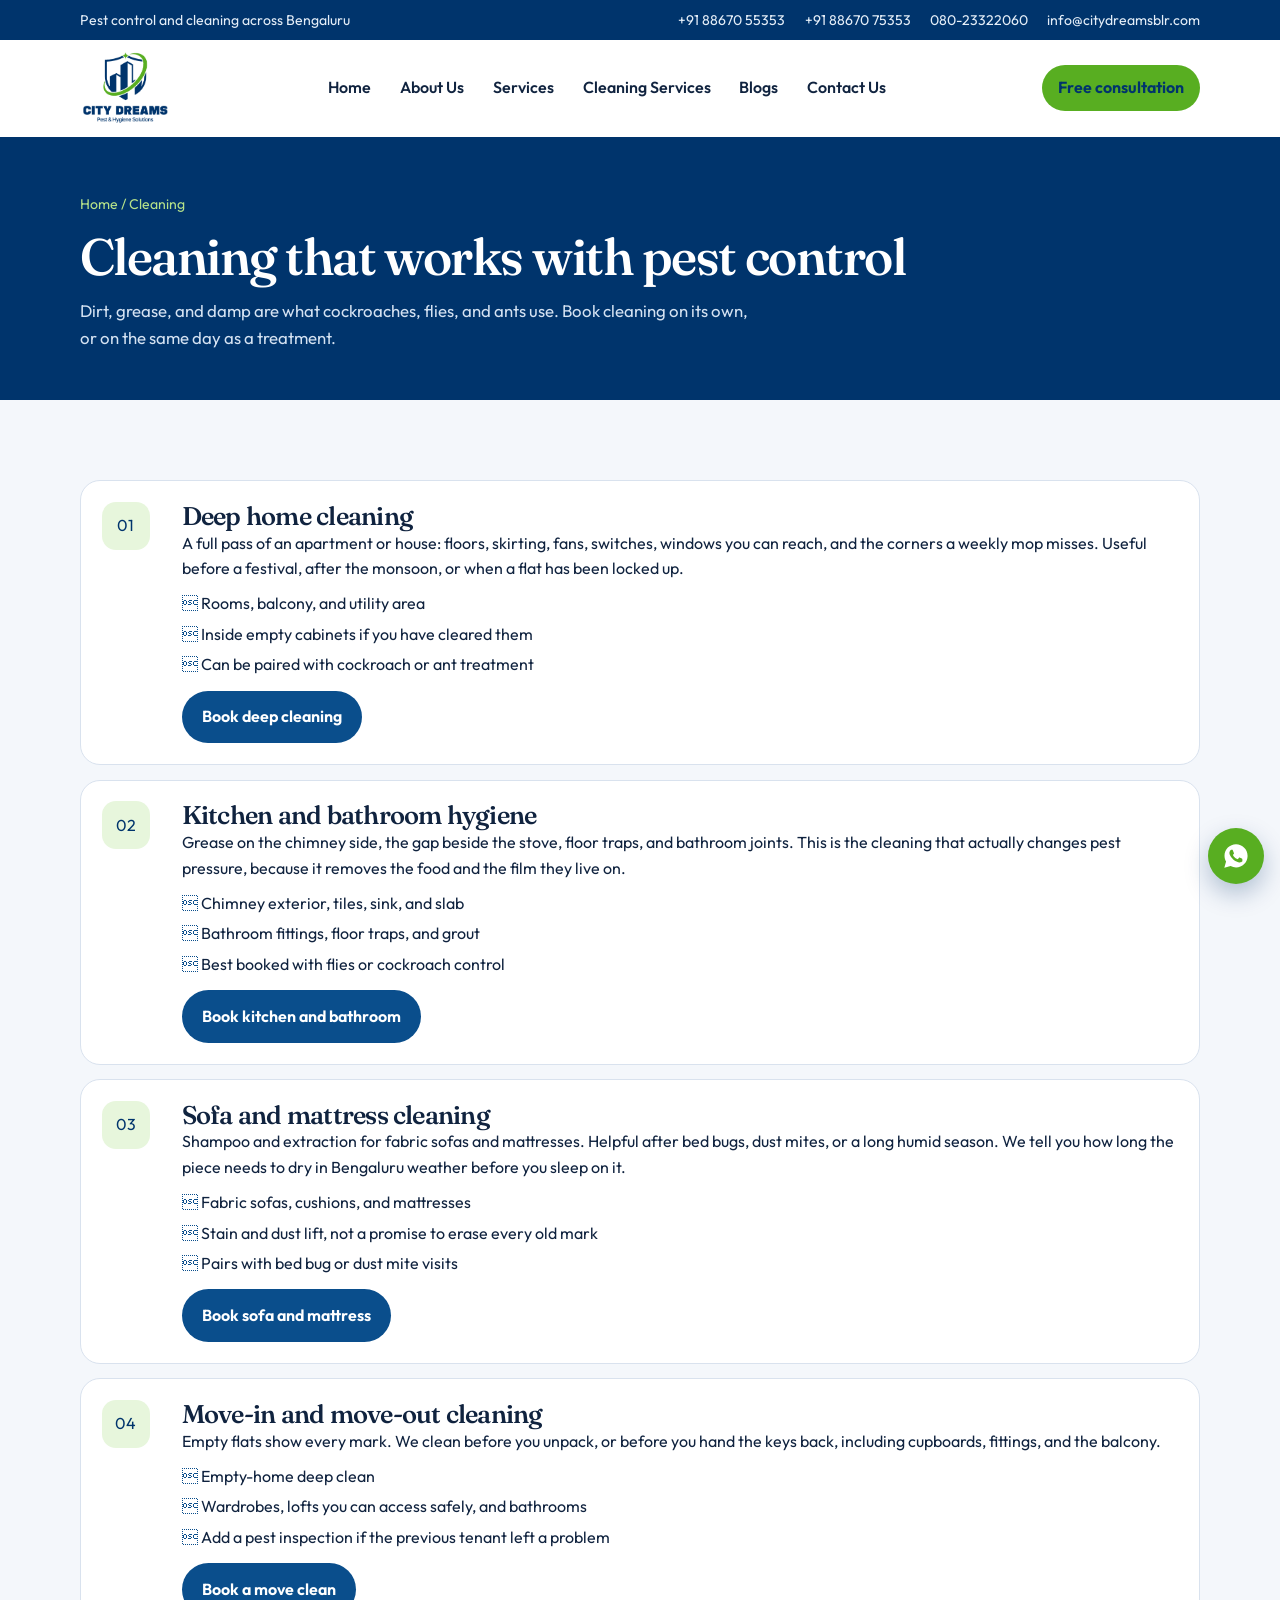
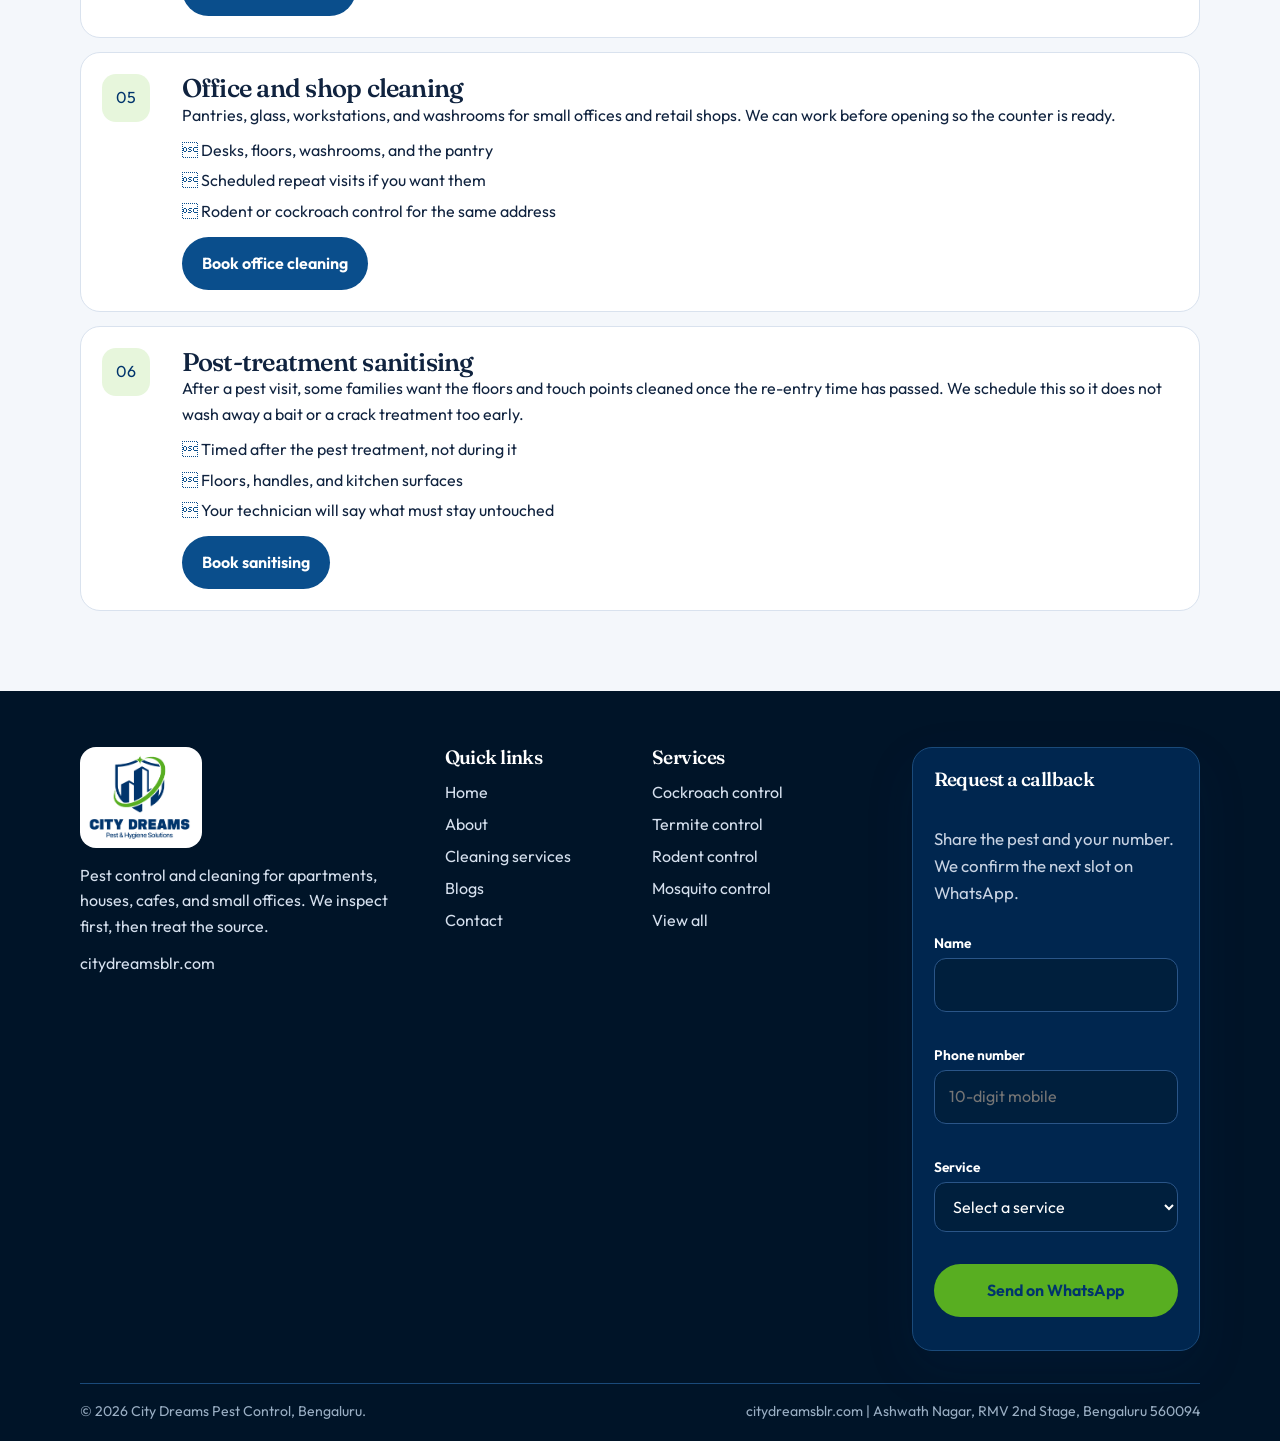
<file: cleaning.html>
<!DOCTYPE html>
<html lang="en">
<head>
  <meta charset="utf-8">
  <meta name="viewport" content="width=device-width, initial-scale=1">
  <title>Cleaning Services in Bengaluru | City Dreams</title>
  <meta name="description" content="Deep cleaning, kitchen and bathroom hygiene, sofa and mattress cleaning, and office cleaning in Bengaluru.">
  <meta name="theme-color" content="#00346c">
  <link rel="icon" href="city_dreams_logo.png" type="image/png">
  <link rel="preconnect" href="https://fonts.googleapis.com">
  <link rel="preconnect" href="https://fonts.gstatic.com" crossorigin>
  <link href="https://fonts.googleapis.com/css2?family=Fraunces:opsz,wght@9..144,520;9..144,640&family=Outfit:wght@400;500;600;700&display=swap" rel="stylesheet">
  <link rel="stylesheet" href="css/style.css">
</head>
<body data-page="cleaning">
  <div id="header-root"></div>
  <main id="main">
    <section class="page-hero">
      <div class="container">
        <p class="crumb"><a href="index.html">Home</a> / Cleaning</p>
        <h1>Cleaning that works with pest control</h1>
        <p class="lead">Dirt, grease, and damp are what cockroaches, flies, and ants use. Book cleaning on its own, or on the same day as a treatment.</p>
      </div>
    </section>
    <section class="section">
      <div class="container detail-list">
        <article class="detail" id="deep">
          <div class="icon-badge" aria-hidden="true">01</div>
          <div>
            <h2>Deep home cleaning</h2>
            <p>A full pass of an apartment or house: floors, skirting, fans, switches, windows you can reach, and the corners a weekly mop misses. Useful before a festival, after the monsoon, or when a flat has been locked up.</p>
            <ul>
              <li>Rooms, balcony, and utility area</li>
              <li>Inside empty cabinets if you have cleared them</li>
              <li>Can be paired with cockroach or ant treatment</li>
            </ul>
            <p style="margin-top:0.8rem"><a class="btn" href="contact.html?service=Deep%20Home%20Cleaning">Book deep cleaning</a></p>
          </div>
        </article>
        <article class="detail" id="kitchen">
          <div class="icon-badge" aria-hidden="true">02</div>
          <div>
            <h2>Kitchen and bathroom hygiene</h2>
            <p>Grease on the chimney side, the gap beside the stove, floor traps, and bathroom joints. This is the cleaning that actually changes pest pressure, because it removes the food and the film they live on.</p>
            <ul>
              <li>Chimney exterior, tiles, sink, and slab</li>
              <li>Bathroom fittings, floor traps, and grout</li>
              <li>Best booked with flies or cockroach control</li>
            </ul>
            <p style="margin-top:0.8rem"><a class="btn" href="contact.html?service=Kitchen%20%26%20Bathroom">Book kitchen and bathroom</a></p>
          </div>
        </article>
        <article class="detail" id="sofa">
          <div class="icon-badge" aria-hidden="true">03</div>
          <div>
            <h2>Sofa and mattress cleaning</h2>
            <p>Shampoo and extraction for fabric sofas and mattresses. Helpful after bed bugs, dust mites, or a long humid season. We tell you how long the piece needs to dry in Bengaluru weather before you sleep on it.</p>
            <ul>
              <li>Fabric sofas, cushions, and mattresses</li>
              <li>Stain and dust lift, not a promise to erase every old mark</li>
              <li>Pairs with bed bug or dust mite visits</li>
            </ul>
            <p style="margin-top:0.8rem"><a class="btn" href="contact.html?service=Sofa%20%26%20Mattress">Book sofa and mattress</a></p>
          </div>
        </article>
        <article class="detail" id="move">
          <div class="icon-badge" aria-hidden="true">04</div>
          <div>
            <h2>Move-in and move-out cleaning</h2>
            <p>Empty flats show every mark. We clean before you unpack, or before you hand the keys back, including cupboards, fittings, and the balcony.</p>
            <ul>
              <li>Empty-home deep clean</li>
              <li>Wardrobes, lofts you can access safely, and bathrooms</li>
              <li>Add a pest inspection if the previous tenant left a problem</li>
            </ul>
            <p style="margin-top:0.8rem"><a class="btn" href="contact.html?service=Move-in%20%2F%20Move-out">Book a move clean</a></p>
          </div>
        </article>
        <article class="detail" id="office">
          <div class="icon-badge" aria-hidden="true">05</div>
          <div>
            <h2>Office and shop cleaning</h2>
            <p>Pantries, glass, workstations, and washrooms for small offices and retail shops. We can work before opening so the counter is ready.</p>
            <ul>
              <li>Desks, floors, washrooms, and the pantry</li>
              <li>Scheduled repeat visits if you want them</li>
              <li>Rodent or cockroach control for the same address</li>
            </ul>
            <p style="margin-top:0.8rem"><a class="btn" href="contact.html?service=Office%20Cleaning">Book office cleaning</a></p>
          </div>
        </article>
        <article class="detail" id="sanitise">
          <div class="icon-badge" aria-hidden="true">06</div>
          <div>
            <h2>Post-treatment sanitising</h2>
            <p>After a pest visit, some families want the floors and touch points cleaned once the re-entry time has passed. We schedule this so it does not wash away a bait or a crack treatment too early.</p>
            <ul>
              <li>Timed after the pest treatment, not during it</li>
              <li>Floors, handles, and kitchen surfaces</li>
              <li>Your technician will say what must stay untouched</li>
            </ul>
            <p style="margin-top:0.8rem"><a class="btn" href="contact.html?service=Post-treatment%20Sanitising">Book sanitising</a></p>
          </div>
        </article>
      </div>
    </section>
  </main>
  <div id="footer-root"></div>
  <script src="js/layout.js"></script>
  <script src="js/main.js"></script>
</body>
</html>
</file>
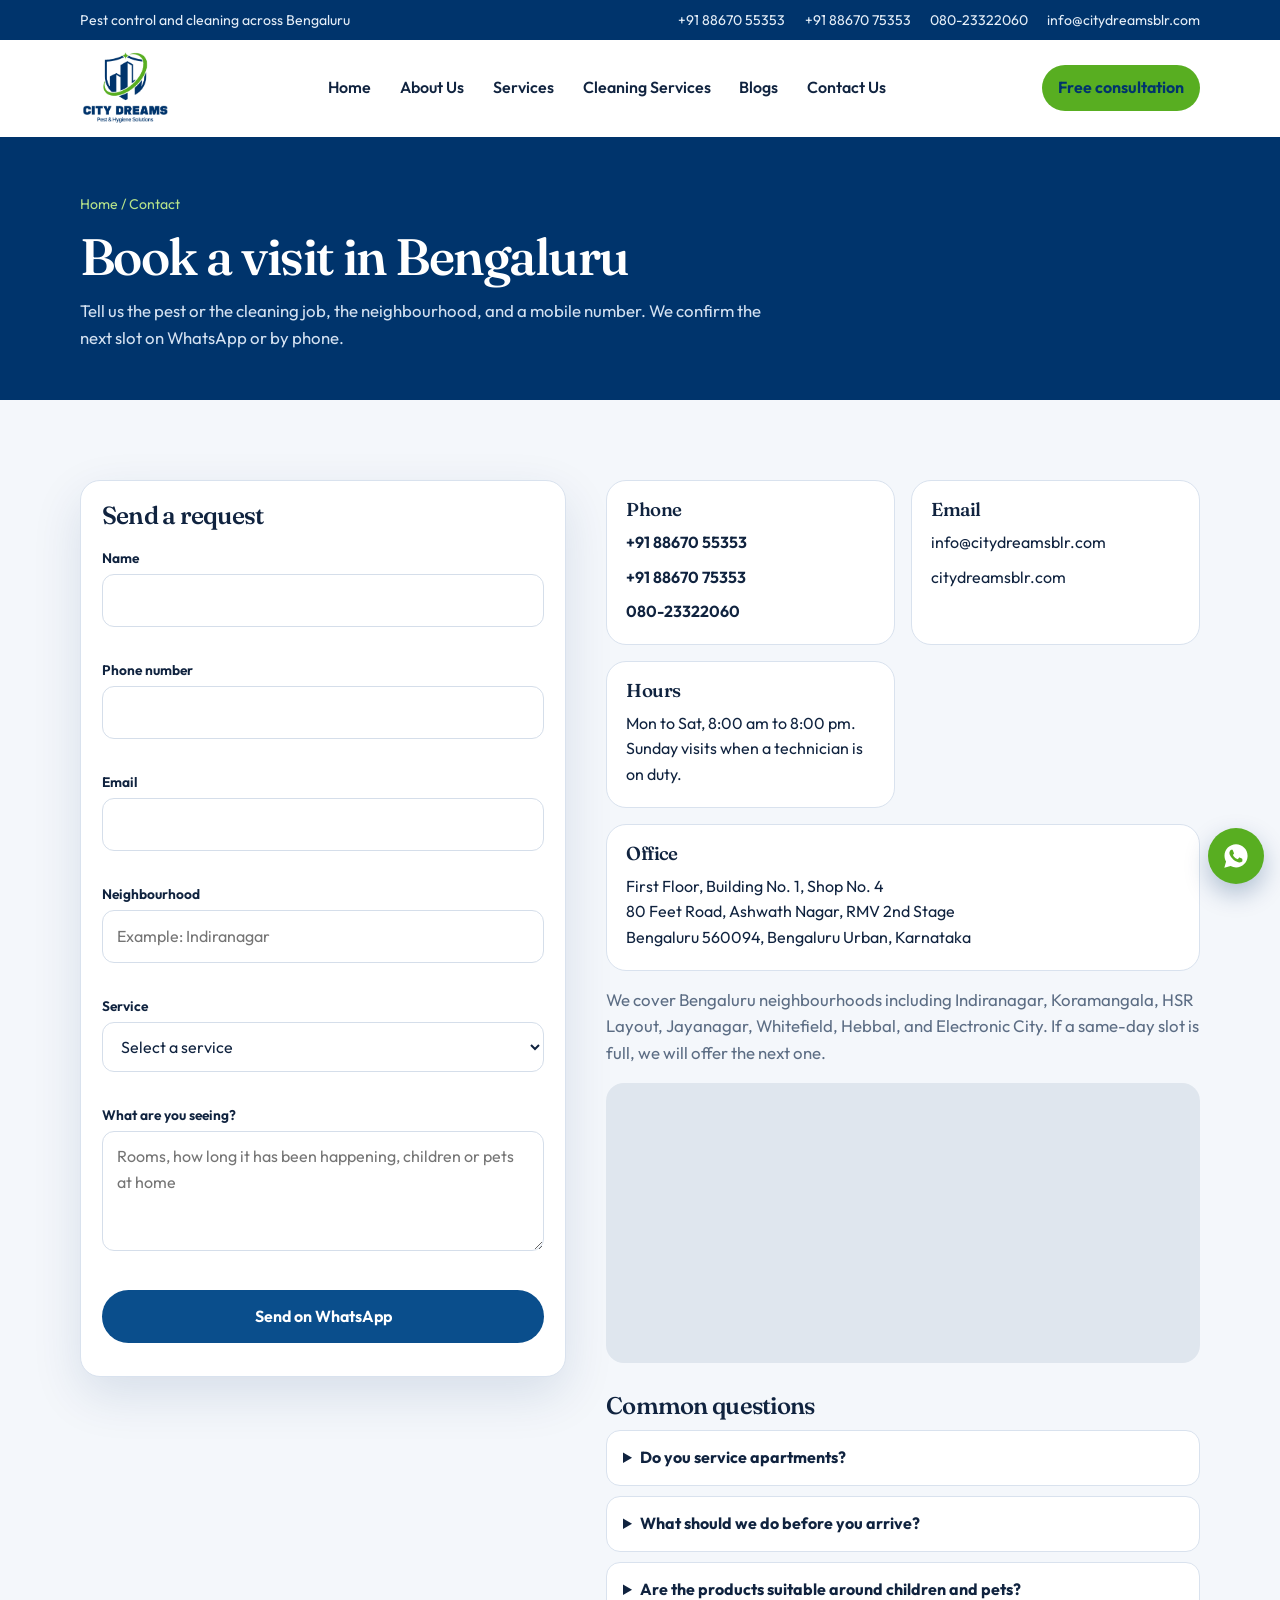
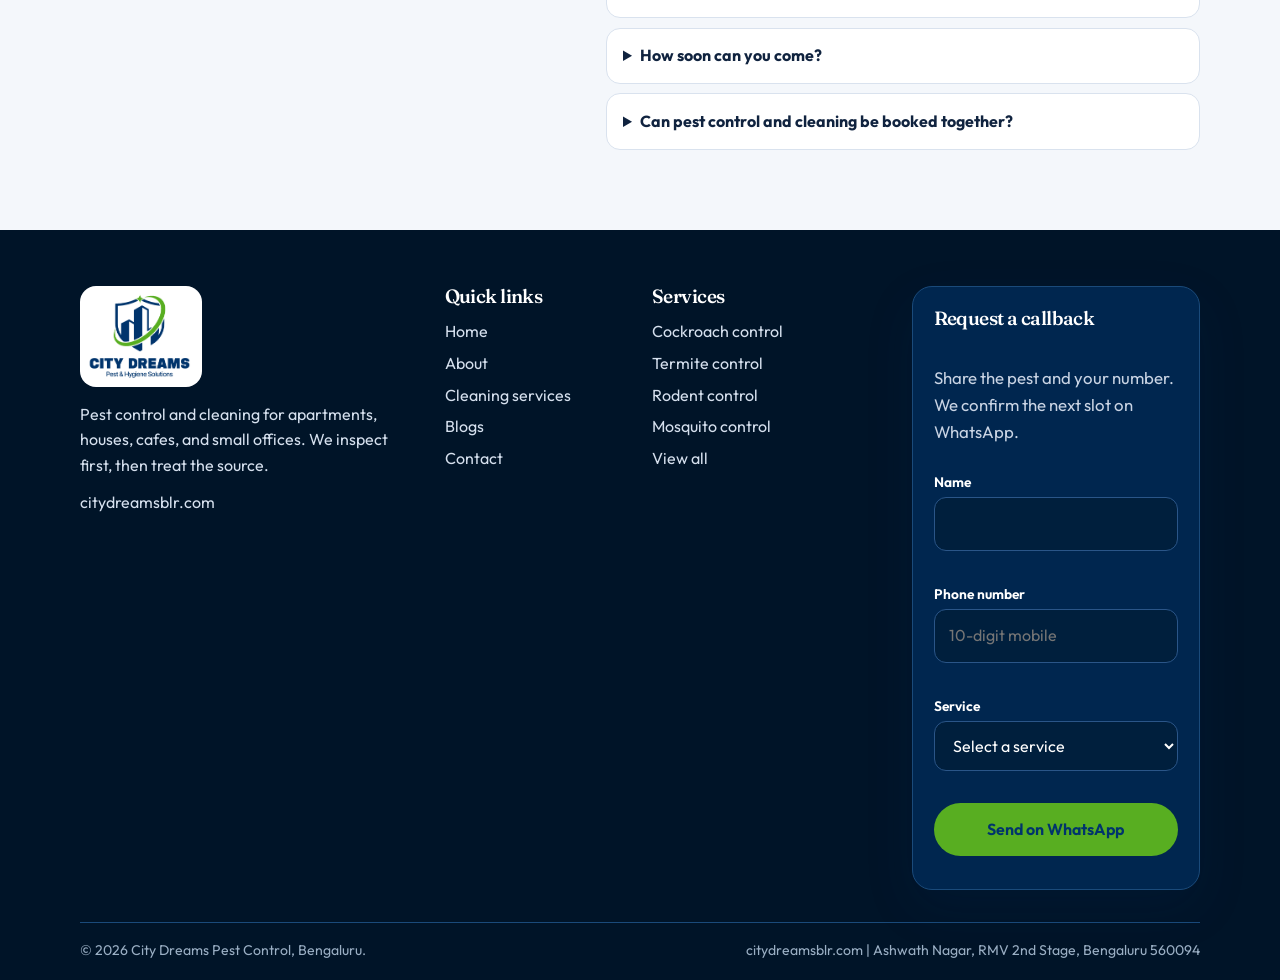
<file: contact.html>
<!DOCTYPE html>
<html lang="en">
<head>
  <meta charset="utf-8">
  <meta name="viewport" content="width=device-width, initial-scale=1">
  <title>Contact City Dreams Pest Control Bengaluru</title>
  <meta name="description" content="Book pest control or cleaning in Bengaluru. Call, email, or send a WhatsApp request to City Dreams.">
  <meta name="theme-color" content="#00346c">
  <link rel="icon" href="city_dreams_logo.png" type="image/png">
  <link rel="preconnect" href="https://fonts.googleapis.com">
  <link rel="preconnect" href="https://fonts.gstatic.com" crossorigin>
  <link href="https://fonts.googleapis.com/css2?family=Fraunces:opsz,wght@9..144,520;9..144,640&family=Outfit:wght@400;500;600;700&display=swap" rel="stylesheet">
  <link rel="stylesheet" href="css/style.css">
</head>
<body data-page="contact">
  <div id="header-root"></div>
  <main id="main">
    <section class="page-hero">
      <div class="container">
        <p class="crumb"><a href="index.html">Home</a> / Contact</p>
        <h1>Book a visit in Bengaluru</h1>
        <p class="lead">Tell us the pest or the cleaning job, the neighbourhood, and a mobile number. We confirm the next slot on WhatsApp or by phone.</p>
      </div>
    </section>
    <section class="section">
      <div class="container contact-grid">
        <form class="quote-card js-quote" novalidate>
          <h2>Send a request</h2>
          <div class="field">
            <label for="contact-name">Name</label>
            <input id="contact-name" name="name" autocomplete="name" required>
            <p class="error"></p>
          </div>
          <div class="field">
            <label for="contact-phone">Phone number</label>
            <input id="contact-phone" name="phone" type="tel" autocomplete="tel" required>
            <p class="error"></p>
          </div>
          <div class="field">
            <label for="contact-email">Email</label>
            <input id="contact-email" name="email" type="email" autocomplete="email">
            <p class="error"></p>
          </div>
          <div class="field">
            <label for="contact-area">Neighbourhood</label>
            <input id="contact-area" name="area" placeholder="Example: Indiranagar">
            <p class="error"></p>
          </div>
          <div class="field">
            <label for="contact-service">Service</label>
            <select id="contact-service" class="js-service" name="service" required>
              <option value="">Select a service</option>
              <optgroup label="Pest control">
                <option>Cockroach Control</option>
                <option>Ant Control</option>
                <option>Bed Bug Control</option>
                <option>Rodent Control</option>
                <option>Flies Control</option>
                <option>Mosquito Control</option>
                <option>Termite Control</option>
                <option>Bird Control</option>
                <option>Mold Control</option>
                <option>Dust Mite Control</option>
                <option>Wasp Control</option>
                <option>Spider Control</option>
                <option>Flea Control</option>
                <option>Beehive Removal</option>
                <option>Silverfish Control</option>
              </optgroup>
              <optgroup label="Cleaning">
                <option>Deep Home Cleaning</option>
                <option>Kitchen &amp; Bathroom</option>
                <option>Sofa &amp; Mattress</option>
                <option>Move-in / Move-out</option>
                <option>Office Cleaning</option>
                <option>Post-treatment Sanitising</option>
              </optgroup>
            </select>
            <p class="error"></p>
          </div>
          <div class="field">
            <label for="contact-message">What are you seeing?</label>
            <textarea id="contact-message" name="message" placeholder="Rooms, how long it has been happening, children or pets at home"></textarea>
            <p class="error"></p>
          </div>
          <button class="btn" type="submit">Send on WhatsApp</button>
          <p class="form-note" role="status"></p>
        </form>
        <div>
          <div class="info-grid">
            <article class="info-card">
              <h3>Phone</h3>
              <p><a class="js-phone" href="tel:+918867055353">+91 88670 55353</a></p>
              <p><a class="js-phone-2" href="tel:+918867075353">+91 88670 75353</a></p>
              <p><a class="js-phone-land" href="tel:+918023322060">080-23322060</a></p>
            </article>
            <article class="info-card">
              <h3>Email</h3>
              <p><a class="js-email" href="mailto:info@citydreamsblr.com">info@citydreamsblr.com</a></p>
              <p><a href="https://citydreamsblr.com">citydreamsblr.com</a></p>
            </article>
            <article class="info-card">
              <h3>Hours</h3>
              <p>Mon to Sat, 8:00 am to 8:00 pm. Sunday visits when a technician is on duty.</p>
            </article>
            <article class="info-card address-card">
              <h3>Office</h3>
              <p>First Floor, Building No. 1, Shop No. 4<br>80 Feet Road, Ashwath Nagar, RMV 2nd Stage<br>Bengaluru 560094, Bengaluru Urban, Karnataka</p>
            </article>
          </div>
          <p class="lead">We cover Bengaluru neighbourhoods including Indiranagar, Koramangala, HSR Layout, Jayanagar, Whitefield, Hebbal, and Electronic City. If a same-day slot is full, we will offer the next one.</p>
          <iframe class="map" title="Map of the City Dreams office in Ashwath Nagar" loading="lazy" referrerpolicy="no-referrer-when-downgrade" src="https://maps.google.com/maps?q=80%20Feet%20Road%2C%20Ashwath%20Nagar%2C%20RMV%202nd%20Stage%2C%20Bengaluru%20560094&amp;z=16&amp;output=embed"></iframe>
          <div class="faq">
            <h2 style="margin:1.4rem 0 0.4rem">Common questions</h2>
            <details>
              <summary>Do you service apartments?</summary>
              <p>Yes. Most visits are flats. Tell us the tower and whether the association needs a gate pass.</p>
            </details>
            <details>
              <summary>What should we do before you arrive?</summary>
              <p>Clear the floor edge in the affected room and tell us about pets or children. Bed bug jobs include a longer prep list.</p>
            </details>
            <details>
              <summary>Are the products suitable around children and pets?</summary>
              <p>We plan the visit around them and tell you when a room can be used again. Ask for the product name before work starts.</p>
            </details>
            <details>
              <summary>How soon can you come?</summary>
              <p>Same day when the schedule allows. Otherwise the next open morning or evening slot.</p>
            </details>
            <details>
              <summary>Can pest control and cleaning be booked together?</summary>
              <p>Yes. We time the cleaning so it does not wash a fresh treatment away.</p>
            </details>
          </div>
        </div>
      </div>
    </section>
  </main>
  <div id="footer-root"></div>
  <script src="js/layout.js"></script>
  <script src="js/main.js"></script>
</body>
</html>
</file>
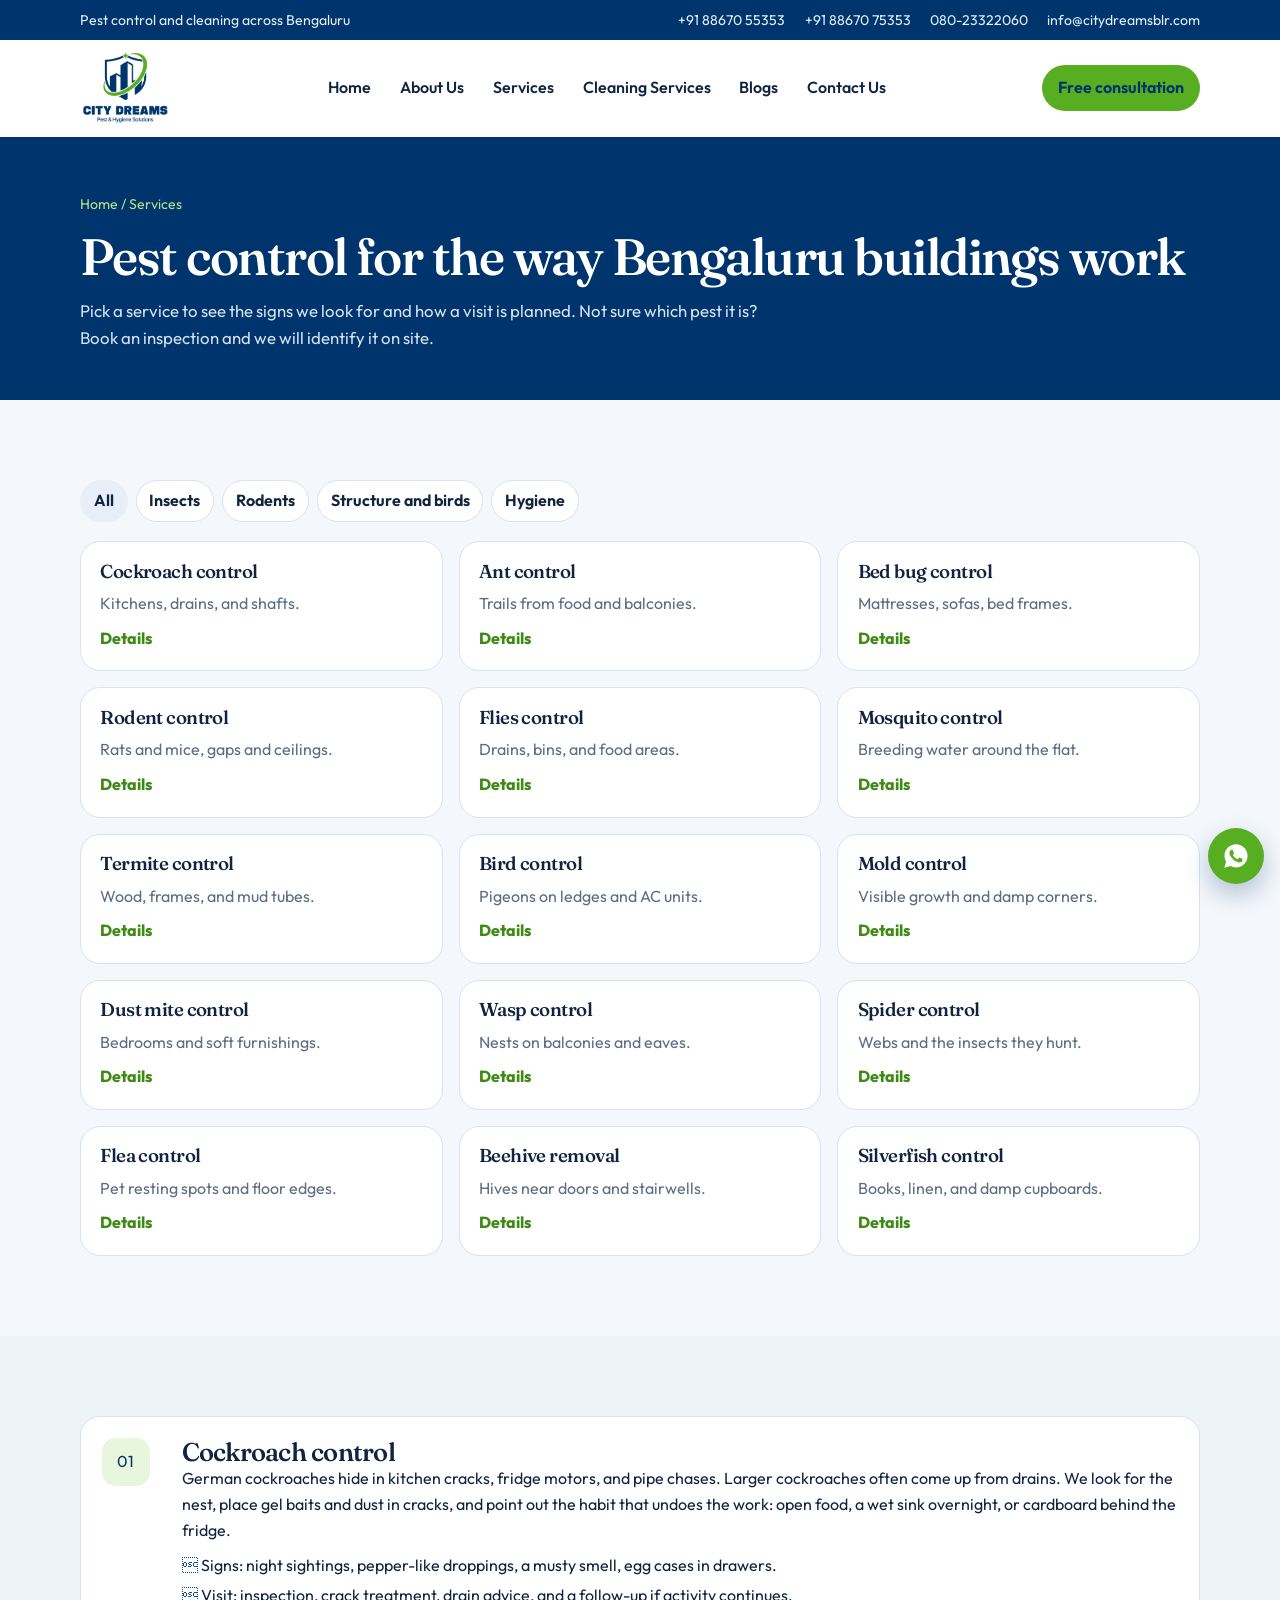
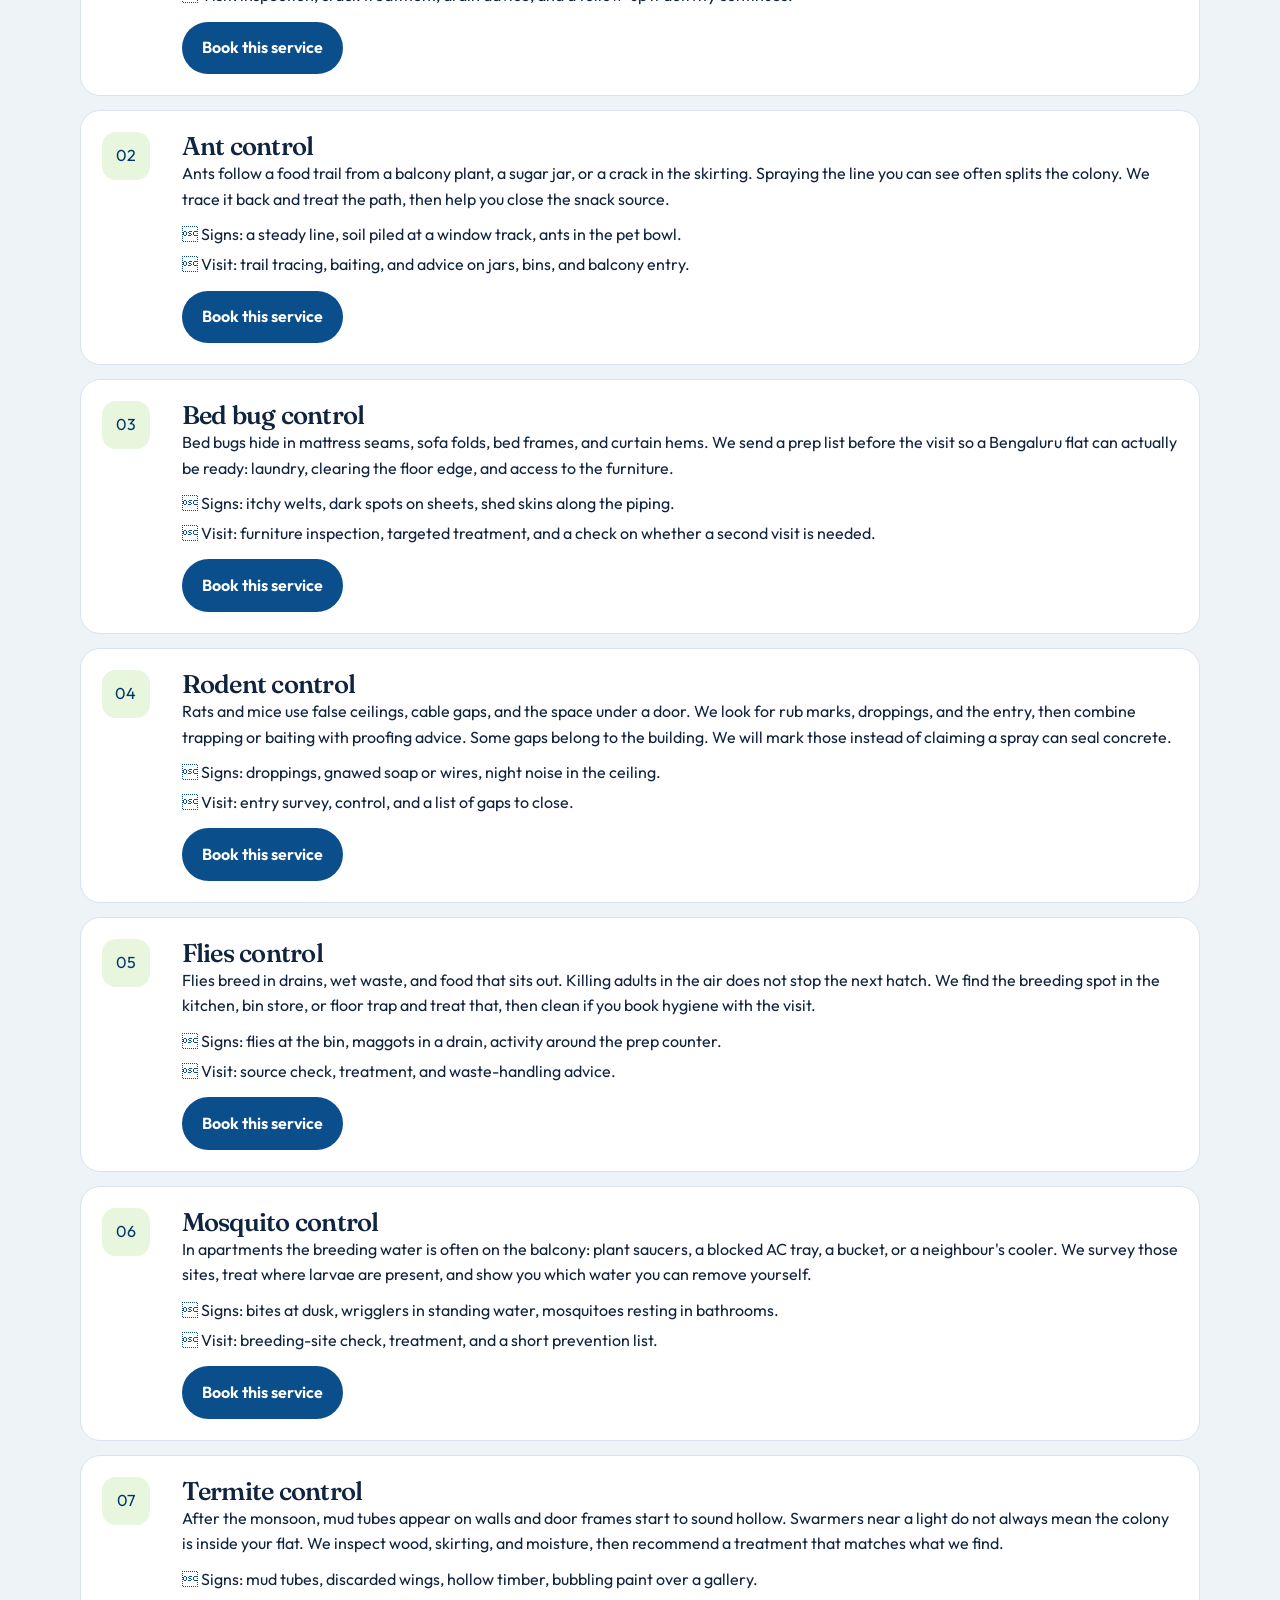
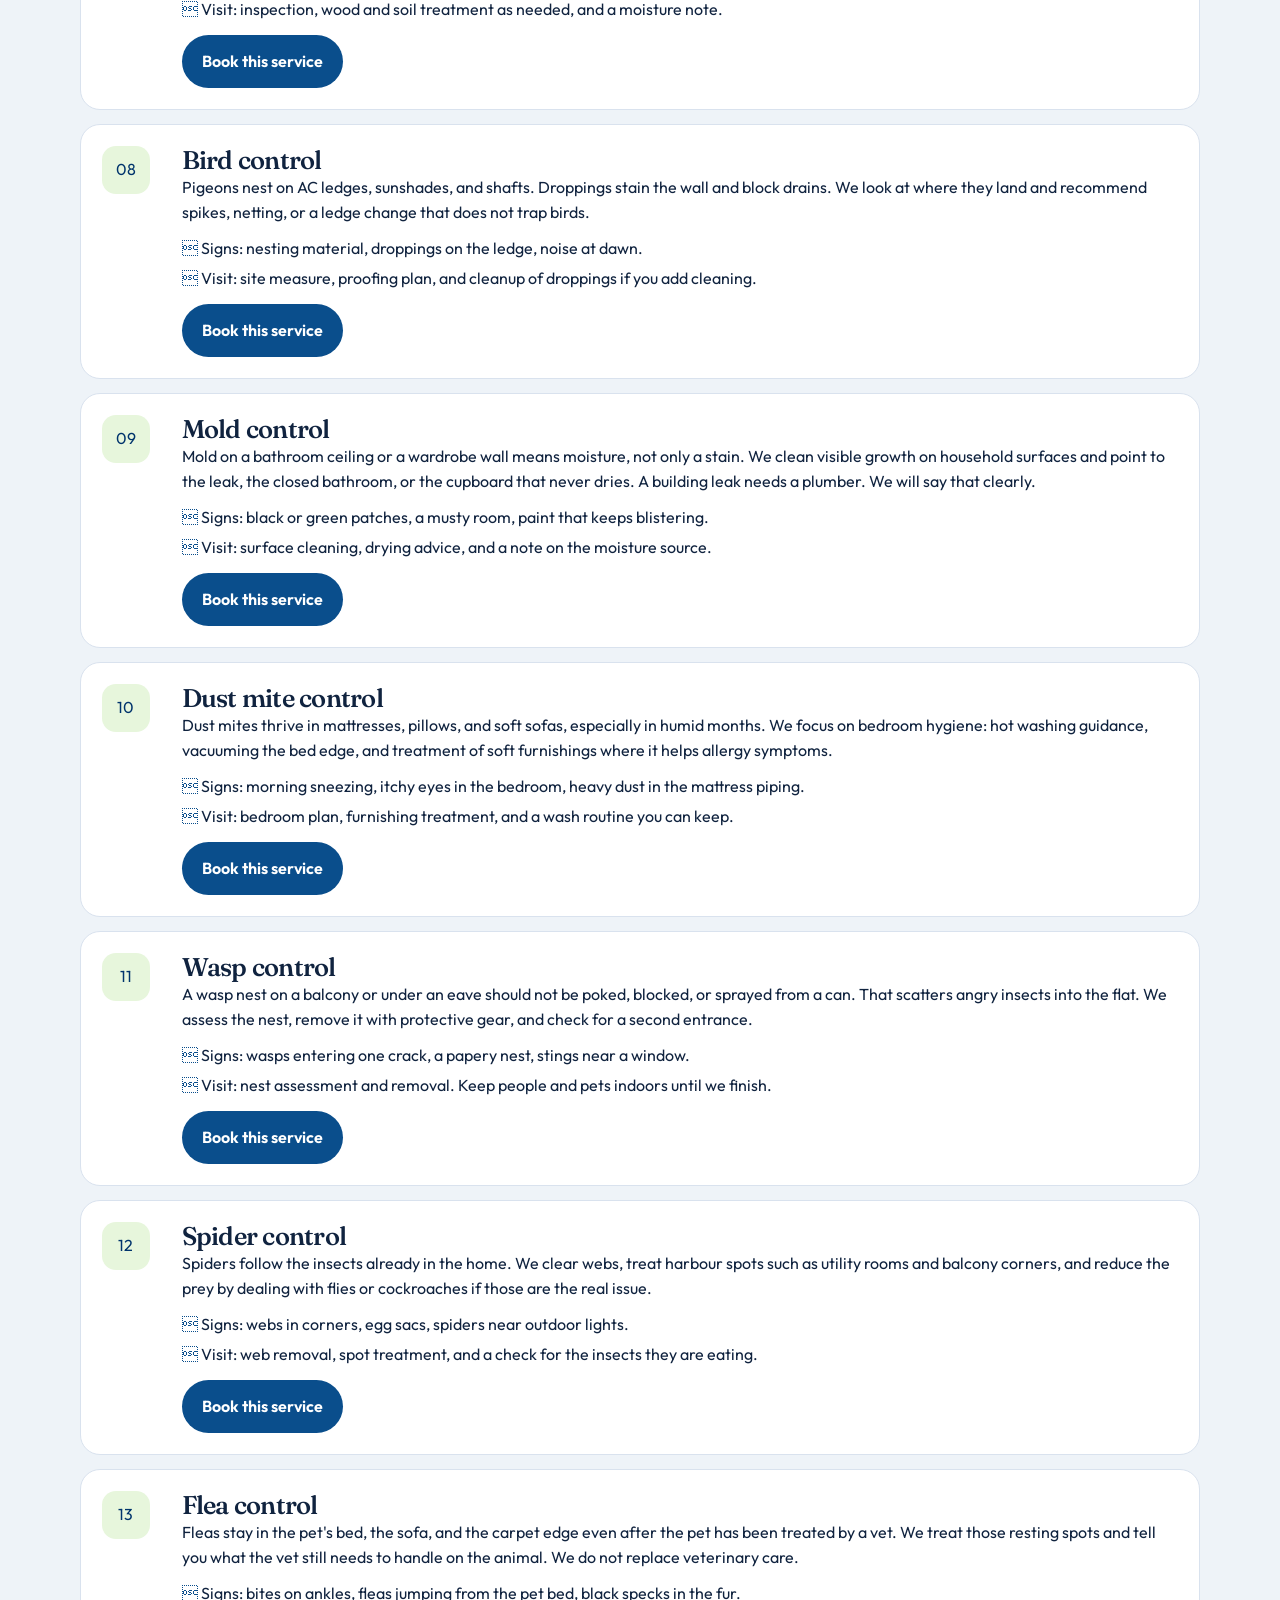
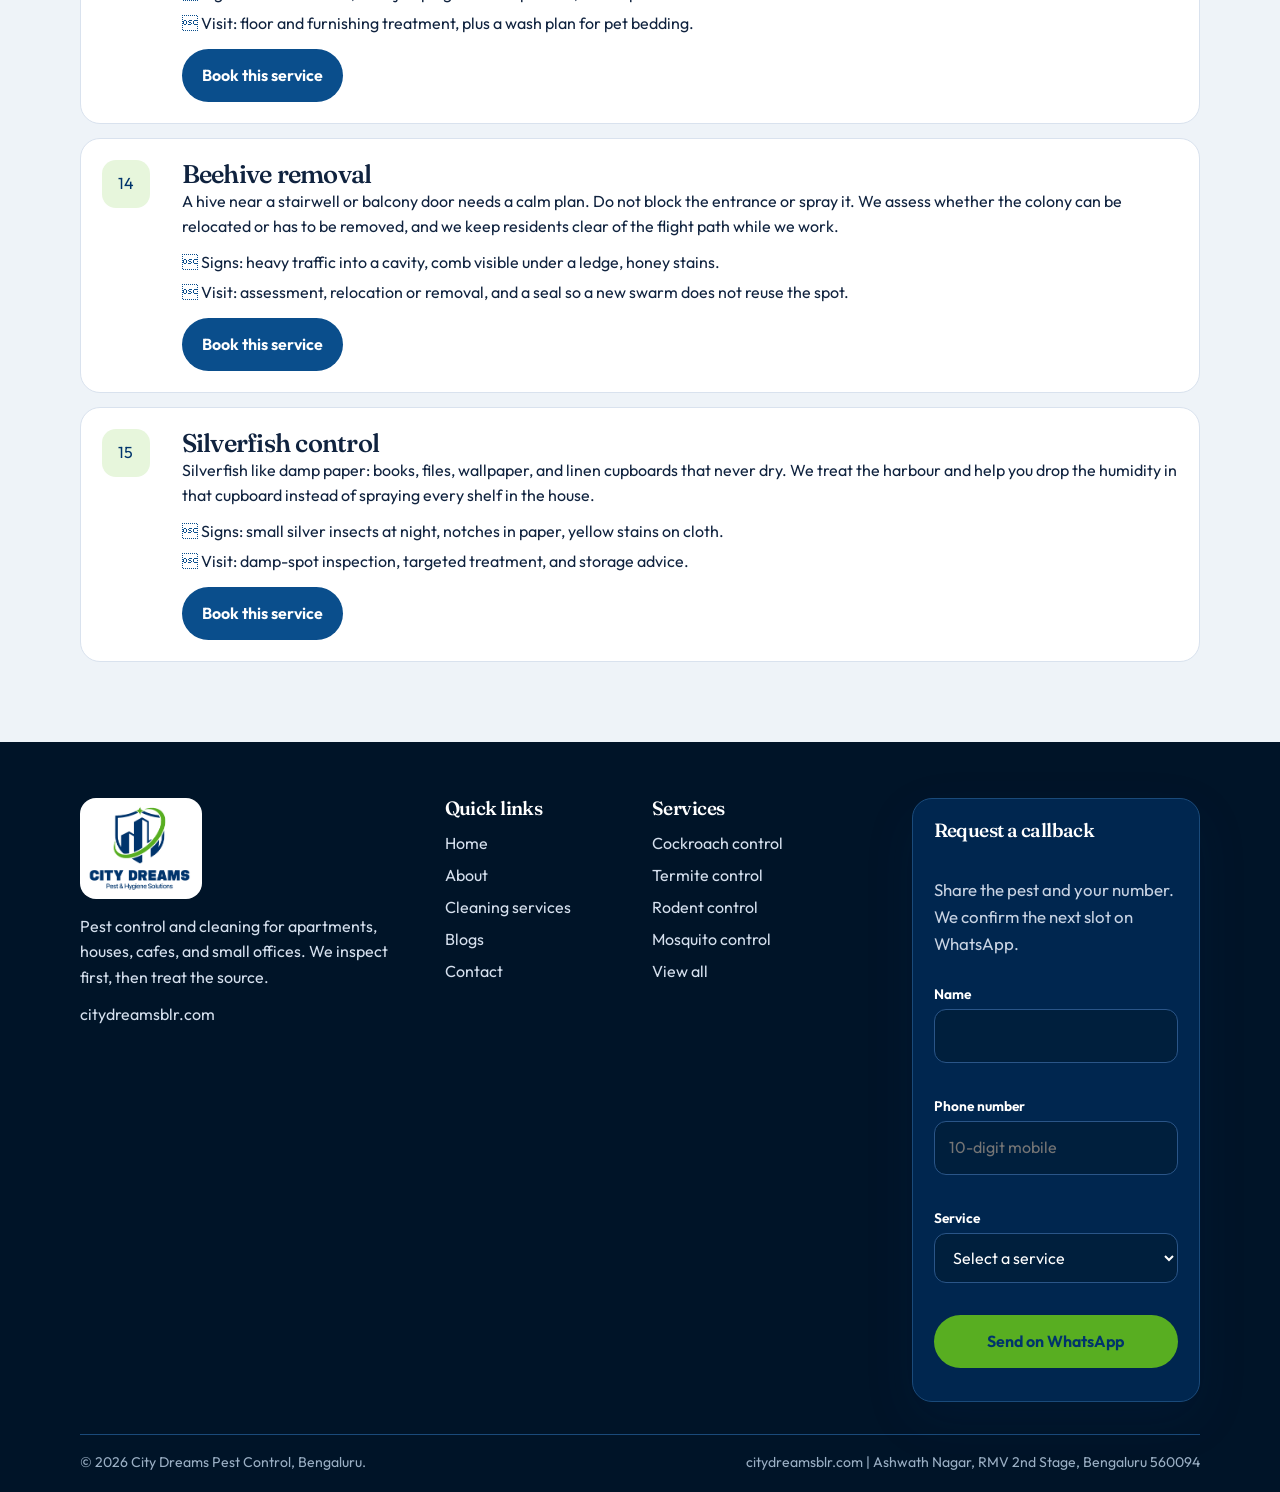
<file: services.html>
<!DOCTYPE html>
<html lang="en">
<head>
  <meta charset="utf-8">
  <meta name="viewport" content="width=device-width, initial-scale=1">
  <title>Pest Control Services in Bengaluru | City Dreams</title>
  <meta name="description" content="Cockroach, termite, rodent, mosquito, bed bug, and other pest control services for Bengaluru homes and businesses.">
  <meta name="theme-color" content="#00346c">
  <link rel="icon" href="city_dreams_logo.png" type="image/png">
  <link rel="preconnect" href="https://fonts.googleapis.com">
  <link rel="preconnect" href="https://fonts.gstatic.com" crossorigin>
  <link href="https://fonts.googleapis.com/css2?family=Fraunces:opsz,wght@9..144,520;9..144,640&family=Outfit:wght@400;500;600;700&display=swap" rel="stylesheet">
  <link rel="stylesheet" href="css/style.css">
</head>
<body data-page="services">
  <div id="header-root"></div>
  <main id="main">
    <section class="page-hero">
      <div class="container">
        <p class="crumb"><a href="index.html">Home</a> / Services</p>
        <h1>Pest control for the way Bengaluru buildings work</h1>
        <p class="lead">Pick a service to see the signs we look for and how a visit is planned. Not sure which pest it is? Book an inspection and we will identify it on site.</p>
      </div>
    </section>
    <section class="section">
      <div class="container">
        <div class="filters">
          <button type="button" data-filter="all" class="is-active">All</button>
          <button type="button" data-filter="insect">Insects</button>
          <button type="button" data-filter="rodent">Rodents</button>
          <button type="button" data-filter="structure">Structure and birds</button>
          <button type="button" data-filter="hygiene">Hygiene</button>
        </div>
        <div class="service-grid">
          <a class="service-card" data-cat="insect" href="#cockroach"><h3>Cockroach control</h3><p>Kitchens, drains, and shafts.</p><span class="card-link">Details</span></a>
          <a class="service-card" data-cat="insect" href="#ant"><h3>Ant control</h3><p>Trails from food and balconies.</p><span class="card-link">Details</span></a>
          <a class="service-card" data-cat="insect" href="#bed-bugs"><h3>Bed bug control</h3><p>Mattresses, sofas, bed frames.</p><span class="card-link">Details</span></a>
          <a class="service-card" data-cat="rodent" href="#rodent"><h3>Rodent control</h3><p>Rats and mice, gaps and ceilings.</p><span class="card-link">Details</span></a>
          <a class="service-card" data-cat="insect" href="#flies"><h3>Flies control</h3><p>Drains, bins, and food areas.</p><span class="card-link">Details</span></a>
          <a class="service-card" data-cat="insect" href="#mosquito"><h3>Mosquito control</h3><p>Breeding water around the flat.</p><span class="card-link">Details</span></a>
          <a class="service-card" data-cat="structure" href="#termite"><h3>Termite control</h3><p>Wood, frames, and mud tubes.</p><span class="card-link">Details</span></a>
          <a class="service-card" data-cat="structure" href="#bird"><h3>Bird control</h3><p>Pigeons on ledges and AC units.</p><span class="card-link">Details</span></a>
          <a class="service-card" data-cat="hygiene" href="#mold"><h3>Mold control</h3><p>Visible growth and damp corners.</p><span class="card-link">Details</span></a>
          <a class="service-card" data-cat="hygiene" href="#dust-mites"><h3>Dust mite control</h3><p>Bedrooms and soft furnishings.</p><span class="card-link">Details</span></a>
          <a class="service-card" data-cat="insect" href="#wasp"><h3>Wasp control</h3><p>Nests on balconies and eaves.</p><span class="card-link">Details</span></a>
          <a class="service-card" data-cat="insect" href="#spider"><h3>Spider control</h3><p>Webs and the insects they hunt.</p><span class="card-link">Details</span></a>
          <a class="service-card" data-cat="insect" href="#fleas"><h3>Flea control</h3><p>Pet resting spots and floor edges.</p><span class="card-link">Details</span></a>
          <a class="service-card" data-cat="structure" href="#beehive"><h3>Beehive removal</h3><p>Hives near doors and stairwells.</p><span class="card-link">Details</span></a>
          <a class="service-card" data-cat="insect" href="#silverfish"><h3>Silverfish control</h3><p>Books, linen, and damp cupboards.</p><span class="card-link">Details</span></a>
        </div>
      </div>
    </section>
    <section class="section section--mist">
      <div class="container detail-list">
        <article class="detail" id="cockroach">
          <div class="icon-badge" aria-hidden="true">01</div>
          <div>
            <h2>Cockroach control</h2>
            <p>German cockroaches hide in kitchen cracks, fridge motors, and pipe chases. Larger cockroaches often come up from drains. We look for the nest, place gel baits and dust in cracks, and point out the habit that undoes the work: open food, a wet sink overnight, or cardboard behind the fridge.</p>
            <ul>
              <li>Signs: night sightings, pepper-like droppings, a musty smell, egg cases in drawers.</li>
              <li>Visit: inspection, crack treatment, drain advice, and a follow-up if activity continues.</li>
            </ul>
            <p style="margin-top:0.8rem"><a class="btn" href="contact.html?service=Cockroach%20Control">Book this service</a></p>
          </div>
        </article>
        <article class="detail" id="ant">
          <div class="icon-badge" aria-hidden="true">02</div>
          <div>
            <h2>Ant control</h2>
            <p>Ants follow a food trail from a balcony plant, a sugar jar, or a crack in the skirting. Spraying the line you can see often splits the colony. We trace it back and treat the path, then help you close the snack source.</p>
            <ul>
              <li>Signs: a steady line, soil piled at a window track, ants in the pet bowl.</li>
              <li>Visit: trail tracing, baiting, and advice on jars, bins, and balcony entry.</li>
            </ul>
            <p style="margin-top:0.8rem"><a class="btn" href="contact.html?service=Ant%20Control">Book this service</a></p>
          </div>
        </article>
        <article class="detail" id="bed-bugs">
          <div class="icon-badge" aria-hidden="true">03</div>
          <div>
            <h2>Bed bug control</h2>
            <p>Bed bugs hide in mattress seams, sofa folds, bed frames, and curtain hems. We send a prep list before the visit so a Bengaluru flat can actually be ready: laundry, clearing the floor edge, and access to the furniture.</p>
            <ul>
              <li>Signs: itchy welts, dark spots on sheets, shed skins along the piping.</li>
              <li>Visit: furniture inspection, targeted treatment, and a check on whether a second visit is needed.</li>
            </ul>
            <p style="margin-top:0.8rem"><a class="btn" href="contact.html?service=Bed%20Bug%20Control">Book this service</a></p>
          </div>
        </article>
        <article class="detail" id="rodent">
          <div class="icon-badge" aria-hidden="true">04</div>
          <div>
            <h2>Rodent control</h2>
            <p>Rats and mice use false ceilings, cable gaps, and the space under a door. We look for rub marks, droppings, and the entry, then combine trapping or baiting with proofing advice. Some gaps belong to the building. We will mark those instead of claiming a spray can seal concrete.</p>
            <ul>
              <li>Signs: droppings, gnawed soap or wires, night noise in the ceiling.</li>
              <li>Visit: entry survey, control, and a list of gaps to close.</li>
            </ul>
            <p style="margin-top:0.8rem"><a class="btn" href="contact.html?service=Rodent%20Control">Book this service</a></p>
          </div>
        </article>
        <article class="detail" id="flies">
          <div class="icon-badge" aria-hidden="true">05</div>
          <div>
            <h2>Flies control</h2>
            <p>Flies breed in drains, wet waste, and food that sits out. Killing adults in the air does not stop the next hatch. We find the breeding spot in the kitchen, bin store, or floor trap and treat that, then clean if you book hygiene with the visit.</p>
            <ul>
              <li>Signs: flies at the bin, maggots in a drain, activity around the prep counter.</li>
              <li>Visit: source check, treatment, and waste-handling advice.</li>
            </ul>
            <p style="margin-top:0.8rem"><a class="btn" href="contact.html?service=Flies%20Control">Book this service</a></p>
          </div>
        </article>
        <article class="detail" id="mosquito">
          <div class="icon-badge" aria-hidden="true">06</div>
          <div>
            <h2>Mosquito control</h2>
            <p>In apartments the breeding water is often on the balcony: plant saucers, a blocked AC tray, a bucket, or a neighbour's cooler. We survey those sites, treat where larvae are present, and show you which water you can remove yourself.</p>
            <ul>
              <li>Signs: bites at dusk, wrigglers in standing water, mosquitoes resting in bathrooms.</li>
              <li>Visit: breeding-site check, treatment, and a short prevention list.</li>
            </ul>
            <p style="margin-top:0.8rem"><a class="btn" href="contact.html?service=Mosquito%20Control">Book this service</a></p>
          </div>
        </article>
        <article class="detail" id="termite">
          <div class="icon-badge" aria-hidden="true">07</div>
          <div>
            <h2>Termite control</h2>
            <p>After the monsoon, mud tubes appear on walls and door frames start to sound hollow. Swarmers near a light do not always mean the colony is inside your flat. We inspect wood, skirting, and moisture, then recommend a treatment that matches what we find.</p>
            <ul>
              <li>Signs: mud tubes, discarded wings, hollow timber, bubbling paint over a gallery.</li>
              <li>Visit: inspection, wood and soil treatment as needed, and a moisture note.</li>
            </ul>
            <p style="margin-top:0.8rem"><a class="btn" href="contact.html?service=Termite%20Control">Book this service</a></p>
          </div>
        </article>
        <article class="detail" id="bird">
          <div class="icon-badge" aria-hidden="true">08</div>
          <div>
            <h2>Bird control</h2>
            <p>Pigeons nest on AC ledges, sunshades, and shafts. Droppings stain the wall and block drains. We look at where they land and recommend spikes, netting, or a ledge change that does not trap birds.</p>
            <ul>
              <li>Signs: nesting material, droppings on the ledge, noise at dawn.</li>
              <li>Visit: site measure, proofing plan, and cleanup of droppings if you add cleaning.</li>
            </ul>
            <p style="margin-top:0.8rem"><a class="btn" href="contact.html?service=Bird%20Control">Book this service</a></p>
          </div>
        </article>
        <article class="detail" id="mold">
          <div class="icon-badge" aria-hidden="true">09</div>
          <div>
            <h2>Mold control</h2>
            <p>Mold on a bathroom ceiling or a wardrobe wall means moisture, not only a stain. We clean visible growth on household surfaces and point to the leak, the closed bathroom, or the cupboard that never dries. A building leak needs a plumber. We will say that clearly.</p>
            <ul>
              <li>Signs: black or green patches, a musty room, paint that keeps blistering.</li>
              <li>Visit: surface cleaning, drying advice, and a note on the moisture source.</li>
            </ul>
            <p style="margin-top:0.8rem"><a class="btn" href="contact.html?service=Mold%20Control">Book this service</a></p>
          </div>
        </article>
        <article class="detail" id="dust-mites">
          <div class="icon-badge" aria-hidden="true">10</div>
          <div>
            <h2>Dust mite control</h2>
            <p>Dust mites thrive in mattresses, pillows, and soft sofas, especially in humid months. We focus on bedroom hygiene: hot washing guidance, vacuuming the bed edge, and treatment of soft furnishings where it helps allergy symptoms.</p>
            <ul>
              <li>Signs: morning sneezing, itchy eyes in the bedroom, heavy dust in the mattress piping.</li>
              <li>Visit: bedroom plan, furnishing treatment, and a wash routine you can keep.</li>
            </ul>
            <p style="margin-top:0.8rem"><a class="btn" href="contact.html?service=Dust%20Mite%20Control">Book this service</a></p>
          </div>
        </article>
        <article class="detail" id="wasp">
          <div class="icon-badge" aria-hidden="true">11</div>
          <div>
            <h2>Wasp control</h2>
            <p>A wasp nest on a balcony or under an eave should not be poked, blocked, or sprayed from a can. That scatters angry insects into the flat. We assess the nest, remove it with protective gear, and check for a second entrance.</p>
            <ul>
              <li>Signs: wasps entering one crack, a papery nest, stings near a window.</li>
              <li>Visit: nest assessment and removal. Keep people and pets indoors until we finish.</li>
            </ul>
            <p style="margin-top:0.8rem"><a class="btn" href="contact.html?service=Wasp%20Control">Book this service</a></p>
          </div>
        </article>
        <article class="detail" id="spider">
          <div class="icon-badge" aria-hidden="true">12</div>
          <div>
            <h2>Spider control</h2>
            <p>Spiders follow the insects already in the home. We clear webs, treat harbour spots such as utility rooms and balcony corners, and reduce the prey by dealing with flies or cockroaches if those are the real issue.</p>
            <ul>
              <li>Signs: webs in corners, egg sacs, spiders near outdoor lights.</li>
              <li>Visit: web removal, spot treatment, and a check for the insects they are eating.</li>
            </ul>
            <p style="margin-top:0.8rem"><a class="btn" href="contact.html?service=Spider%20Control">Book this service</a></p>
          </div>
        </article>
        <article class="detail" id="fleas">
          <div class="icon-badge" aria-hidden="true">13</div>
          <div>
            <h2>Flea control</h2>
            <p>Fleas stay in the pet's bed, the sofa, and the carpet edge even after the pet has been treated by a vet. We treat those resting spots and tell you what the vet still needs to handle on the animal. We do not replace veterinary care.</p>
            <ul>
              <li>Signs: bites on ankles, fleas jumping from the pet bed, black specks in the fur.</li>
              <li>Visit: floor and furnishing treatment, plus a wash plan for pet bedding.</li>
            </ul>
            <p style="margin-top:0.8rem"><a class="btn" href="contact.html?service=Flea%20Control">Book this service</a></p>
          </div>
        </article>
        <article class="detail" id="beehive">
          <div class="icon-badge" aria-hidden="true">14</div>
          <div>
            <h2>Beehive removal</h2>
            <p>A hive near a stairwell or balcony door needs a calm plan. Do not block the entrance or spray it. We assess whether the colony can be relocated or has to be removed, and we keep residents clear of the flight path while we work.</p>
            <ul>
              <li>Signs: heavy traffic into a cavity, comb visible under a ledge, honey stains.</li>
              <li>Visit: assessment, relocation or removal, and a seal so a new swarm does not reuse the spot.</li>
            </ul>
            <p style="margin-top:0.8rem"><a class="btn" href="contact.html?service=Beehive%20Removal">Book this service</a></p>
          </div>
        </article>
        <article class="detail" id="silverfish">
          <div class="icon-badge" aria-hidden="true">15</div>
          <div>
            <h2>Silverfish control</h2>
            <p>Silverfish like damp paper: books, files, wallpaper, and linen cupboards that never dry. We treat the harbour and help you drop the humidity in that cupboard instead of spraying every shelf in the house.</p>
            <ul>
              <li>Signs: small silver insects at night, notches in paper, yellow stains on cloth.</li>
              <li>Visit: damp-spot inspection, targeted treatment, and storage advice.</li>
            </ul>
            <p style="margin-top:0.8rem"><a class="btn" href="contact.html?service=Silverfish%20Control">Book this service</a></p>
          </div>
        </article>
      </div>
    </section>
  </main>
  <div id="footer-root"></div>
  <script src="js/layout.js"></script>
  <script src="js/main.js"></script>
</body>
</html>
</file>
<file: css/style.css>
:root {
  --ink: #10233f;
  --muted: #5c6d84;
  --green-950: #001428;
  --green-900: #00346c;
  --green-700: #0a4e8c;
  --leaf: #58ae21;
  --gold: #58ae21;
  --gold-deep: #3e8a14;
  --paper: #f4f7fb;
  --white: #ffffff;
  --line: #d9e2ee;
  --danger: #9f2d22;
  --shadow: 0 18px 50px rgba(0, 52, 108, 0.12);
  --header: 108px;
  --font: "Outfit", "Segoe UI", sans-serif;
  --serif: "Fraunces", Georgia, serif;
}

*,
*::before,
*::after { box-sizing: border-box; }

html { scroll-behavior: smooth; }

[id] { scroll-margin-top: 150px; }

body {
  margin: 0;
  font-family: var(--font);
  color: var(--ink);
  background: var(--paper);
  line-height: 1.6;
}

body.modal-open { overflow: hidden; }

img { max-width: 100%; display: block; }

a { color: inherit; text-decoration: none; }

button, input, select, textarea { font: inherit; color: inherit; }

h1, h2, h3 {
  font-family: var(--serif);
  font-weight: 560;
  letter-spacing: -0.03em;
  line-height: 1.12;
  margin: 0;
}

p { margin: 0; }

ul { margin: 0; padding: 0; list-style: none; }

:focus-visible {
  outline: 3px solid var(--gold);
  outline-offset: 2px;
}

.skip {
  position: absolute;
  left: 1rem;
  top: -48px;
  background: var(--white);
  color: var(--ink);
  padding: 0.5rem 0.9rem;
  border-radius: 8px;
  z-index: 80;
}

.skip:focus { top: 0.7rem; }

.container {
  width: min(1120px, calc(100% - 2rem));
  margin-inline: auto;
}

.section { padding: 5rem 0; }

.section--mist { background: #eef3f8; }

.section--white { background: var(--white); }

.kicker {
  color: var(--gold-deep);
  font-size: 0.75rem;
  font-weight: 650;
  letter-spacing: 0.16em;
  text-transform: uppercase;
  margin-bottom: 0.7rem;
}

.kicker--light { color: #b6e38a; }

.section-head {
  max-width: 640px;
  margin-bottom: 2.2rem;
}

.section-head h2,
.page-hero h1 { font-size: clamp(2rem, 4vw, 3.3rem); }

.lead { color: var(--muted); font-size: 1.05rem; margin-top: 0.8rem; }

.section-head--row {
  display: flex;
  justify-content: space-between;
  align-items: end;
  gap: 1rem;
  max-width: none;
}

/* Header */
.site-header {
  position: sticky;
  top: 0;
  z-index: 40;
  background: var(--white);
}

.topbar {
  background: var(--green-900);
  color: #e4eef8;
  font-size: 0.88rem;
}

.topbar__inner,
.nav {
  display: flex;
  align-items: center;
  justify-content: space-between;
  gap: 1rem;
}

.topbar__inner { min-height: 40px; }

.topbar a:hover { color: var(--gold); }

.topbar__links { display: flex; gap: 1.2rem; }

.navwrap {
  border-bottom: 1px solid transparent;
  background: #fff;
}

.navwrap.is-stuck { border-bottom-color: var(--line); box-shadow: 0 8px 24px rgba(0, 52, 108, 0.06); }

.nav { min-height: 96px; position: relative; }

.logo {
  display: flex;
  align-items: center;
}

.logo img {
  height: 78px;
  width: auto;
  display: block;
}

.menu {
  display: flex;
  align-items: center;
  gap: 0.3rem;
}

.menu > a,
.dropdown > button {
  background: none;
  border: 0;
  padding: 0.55rem 0.75rem;
  border-radius: 999px;
  cursor: pointer;
  font-weight: 560;
}

.dropdown summary {
  background: none;
  border: 0;
  padding: 0.55rem 0.75rem;
  border-radius: 999px;
  cursor: pointer;
  font-weight: 560;
  list-style: none;
}

.dropdown summary::-webkit-details-marker { display: none; }

.dropdown summary:hover,
.menu > a:hover,
.dropdown > button:hover,
.menu > a[aria-current="page"],
.dropdown > button[aria-current="page"],
.dropdown summary[aria-current="page"] {
  background: #e7eef8;
  color: var(--green-900);
}

.dropdown { position: relative; }

.dropdown__panel {
  display: none;
  position: absolute;
  top: calc(100% + 0.4rem);
  left: 50%;
  transform: translateX(-50%);
  width: min(540px, 72vw);
  padding: 0.8rem;
  background: var(--white);
  border: 1px solid var(--line);
  border-radius: 16px;
  box-shadow: var(--shadow);
  grid-template-columns: 1fr 1fr;
  gap: 0.15rem;
  max-height: 70vh;
  overflow: auto;
}

.dropdown:hover .dropdown__panel,
.dropdown:focus-within .dropdown__panel,
.dropdown[open] .dropdown__panel { display: grid; }

.dropdown__panel a {
  padding: 0.55rem 0.7rem;
  border-radius: 10px;
  font-size: 0.94rem;
}

.dropdown__panel a:hover { background: #f3f6fb; color: var(--green-700); }

.dropdown__all {
  grid-column: 1 / -1;
  font-weight: 700;
  color: var(--green-700) !important;
}

.nav-check {
  position: absolute;
  width: 1px;
  height: 1px;
  opacity: 0;
}

.nav-toggle {
  display: none;
  position: relative;
  z-index: 5;
  flex: none;
  align-items: center;
  justify-content: center;
  width: 46px;
  height: 46px;
  border-radius: 12px;
  border: 1px solid var(--line);
  background: var(--white);
  cursor: pointer;
}

.nav-toggle__bars,
.nav-toggle__bars::before,
.nav-toggle__bars::after {
  display: block;
  width: 18px;
  height: 2px;
  background: var(--green-900);
  border-radius: 2px;
}

.nav-toggle__bars { position: relative; }

.nav-toggle__bars::before,
.nav-toggle__bars::after {
  content: "";
  position: absolute;
  left: 0;
}

.nav-toggle__bars::before { top: -6px; }
.nav-toggle__bars::after { top: 6px; }

/* Buttons */
.btn {
  display: inline-flex;
  align-items: center;
  justify-content: center;
  gap: 0.4rem;
  background: var(--green-700);
  color: white;
  border: 0;
  border-radius: 999px;
  padding: 0.85rem 1.25rem;
  font-weight: 650;
  cursor: pointer;
  transition: background 0.15s ease, transform 0.15s ease;
}

.btn:hover { background: var(--green-900); }

.btn--gold { background: var(--gold); color: #00346c; }
.btn--gold:hover { background: #6ec234; }

.btn--ghost {
  background: transparent;
  color: var(--green-900);
  border: 1px solid rgba(0, 52, 108, 0.28);
}

.btn--ghost:hover { background: #e7eef8; }

.hero .btn--ghost:hover,
.cta-band .btn--ghost:hover { background: rgba(255, 255, 255, 0.12); }

.btn--sm { padding: 0.65rem 1rem; }

/* Hero */
.hero {
  position: relative;
  color: white;
  background:
    linear-gradient(100deg, rgba(0, 28, 62, 0.94) 0%, rgba(0, 40, 84, 0.84) 46%, rgba(0, 52, 108, 0.35) 100%),
    url("https://images.unsplash.com/photo-1600210492486-724fe5c67fb0?auto=format&fit=crop&w=1800&q=80") center/cover;
  padding: 4.2rem 0 6.5rem;
}

.hero__grid {
  display: grid;
  grid-template-columns: 1.15fr 0.85fr;
  gap: 2rem;
  align-items: center;
}

.hero h1 {
  font-size: clamp(2.6rem, 5vw, 4.5rem);
  max-width: 12ch;
}

.hero .lead { color: #d5e2f2; max-width: 46ch; font-size: 1.12rem; }

.hero__actions, .trust-row { display: flex; flex-wrap: wrap; gap: 0.7rem; margin-top: 1.4rem; }

.trust-row span {
  border: 1px solid rgba(255, 255, 255, 0.22);
  border-radius: 999px;
  padding: 0.35rem 0.75rem;
  font-size: 0.86rem;
  color: #e4eef8;
}

.hero__visual { position: relative; }

.hero__visual img {
  width: 100%;
  height: 460px;
  object-fit: cover;
  border-radius: 28px;
  border: 4px solid rgba(255, 255, 255, 0.18);
}

.float-card {
  position: absolute;
  left: -28px;
  bottom: -28px;
  width: min(280px, 80%);
  background: var(--white);
  color: var(--ink);
  border-radius: 18px;
  padding: 1rem 1.1rem;
  box-shadow: var(--shadow);
}

.float-card strong { display: block; font-family: var(--serif); font-size: 1.25rem; margin: 0.2rem 0 0.7rem; }

.float-card .btn { width: 100%; margin-top: 0.7rem; }

.float-card .js-phone,
.float-card .js-phone-2,
.float-card .js-phone-land,
.info-card .js-phone,
.info-card .js-phone-2,
.info-card .js-phone-land { display: block; font-weight: 650; }

/* Cards and grids */
.book-band { margin-top: -3.2rem; position: relative; z-index: 2; }

.book-grid {
  display: grid;
  grid-template-columns: 1.45fr 0.8fr;
  gap: 1rem;
  align-items: start;
}

.panel, .quote-card, .service-card, .why-card, .blog-card, .info-card, .detail, .step {
  background: var(--white);
  border: 1px solid var(--line);
  border-radius: 20px;
}

.panel { padding: 1.2rem; }

.panel h2 { font-size: 1.7rem; margin-bottom: 1rem; }

.mini-services { display: grid; grid-template-columns: repeat(3, 1fr); gap: 0.8rem; }

.mini {
  display: block;
  padding: 1rem;
  border-radius: 16px;
  background: #f3f6fb;
}

.mini:hover { background: #e7eef8; }

.mini span {
  display: block;
  margin-top: 0.8rem;
  color: var(--green-700);
  font-weight: 700;
  font-size: 0.88rem;
}

.quote-card { padding: 1.3rem; box-shadow: var(--shadow); }

.js-quote { display: grid; gap: 0.75rem; align-content: start; }

.quote-card h2 { font-size: 1.55rem; margin-bottom: 0.35rem; }

.form-grid, .stack { display: grid; gap: 0.8rem; }

.field label { display: block; font-size: 0.86rem; font-weight: 650; margin-bottom: 0.3rem; }

input, select, textarea {
  width: 100%;
  border: 1px solid #d5deea;
  background: #fff;
  border-radius: 12px;
  padding: 0.8rem 0.9rem;
}

textarea { min-height: 120px; resize: vertical; }

.field.is-invalid input,
.field.is-invalid select,
.field.is-invalid textarea { border-color: var(--danger); }

.error { color: var(--danger); font-size: 0.8rem; min-height: 1rem; margin-top: 0.25rem; }

.form-note { font-size: 0.92rem; color: var(--green-900); }

.form-note a { color: var(--green-700); text-decoration: underline; }

.about-grid, .contact-grid, .split {
  display: grid;
  grid-template-columns: 0.9fr 1.1fr;
  gap: 2.5rem;
  align-items: center;
}

.photo-frame { position: relative; }

.photo-frame img {
  width: 100%;
  border-radius: 24px;
  aspect-ratio: 4/5;
  object-fit: cover;
}

.photo-frame::after {
  content: "";
  position: absolute;
  inset: 16px -16px -16px 16px;
  border: 2px solid var(--leaf);
  border-radius: 24px;
  z-index: -1;
}

.ticks { display: grid; gap: 0.8rem; margin-top: 1.3rem; }

.ticks li {
  display: grid;
  grid-template-columns: auto 1fr;
  gap: 0.7rem;
  align-items: start;
}

.ticks strong { display: block; }

.mark {
  width: 28px;
  height: 28px;
  border-radius: 50%;
  background: #e5f3d4;
  color: #00346c;
  display: grid;
  place-items: center;
  font-weight: 800;
}

.service-grid, .why-grid, .blog-grid, .info-grid {
  display: grid;
  gap: 1rem;
}

.service-grid { grid-template-columns: repeat(3, 1fr); }
.why-grid, .blog-grid { grid-template-columns: repeat(3, 1fr); }
.info-grid { grid-template-columns: repeat(3, 1fr); margin-bottom: 1rem; }

.contact-grid .info-grid { grid-template-columns: 1fr 1fr; }

.contact-grid .info-card:last-child,
.address-card { grid-column: 1 / -1; }

.info-card a { white-space: nowrap; }

.service-card, .why-card, .blog-card, .info-card { padding: 1.2rem; display: flex; flex-direction: column; gap: 0.55rem; }

.service-card p, .why-card p, .blog-card p { color: var(--muted); }

.service-card:hover, .blog-card:hover, .why-card:hover {
  transform: translateY(-3px);
  box-shadow: var(--shadow);
  transition: transform 0.18s ease, box-shadow 0.18s ease;
}

.icon-badge {
  width: 48px;
  height: 48px;
  border-radius: 14px;
  display: grid;
  place-items: center;
  background: #e7f6dc;
  color: #00346c;
}

.icon-badge svg { width: 26px; height: 26px; }

.card-link {
  margin-top: auto;
  color: var(--gold-deep);
  font-weight: 750;
}

.stats {
  display: grid;
  grid-template-columns: repeat(4, 1fr);
  gap: 1rem;
}

.stat {
  background: var(--green-900);
  color: white;
  border-radius: 18px;
  padding: 1.3rem;
}

.stat b {
  display: block;
  font-family: var(--serif);
  font-size: 2.3rem;
  font-weight: 560;
}

.stat span { color: #d5e2f2; }

.why-grid { grid-template-columns: repeat(4, 1fr); }

.steps {
  display: grid;
  grid-template-columns: repeat(5, minmax(0, 1fr));
  gap: 0.8rem;
}

.step { padding: 1rem; }
.step b {
  display: grid;
  place-items: center;
  width: 36px;
  height: 36px;
  border-radius: 50%;
  background: var(--green-900);
  color: white;
  margin-bottom: 0.8rem;
}

.chips { display: flex; flex-wrap: wrap; gap: 0.5rem; }

.chips li, .filters button {
  border: 1px solid var(--line);
  background: var(--white);
  border-radius: 999px;
  padding: 0.45rem 0.8rem;
}

.filters { display: flex; flex-wrap: wrap; gap: 0.5rem; margin-bottom: 1.2rem; }

.filters button { cursor: pointer; font-weight: 650; }

.filters button.is-active,
.chips li { background: #e7eef8; border-color: transparent; }

.is-hidden { display: none !important; }

.cta-band {
  color: white;
  background:
    linear-gradient(100deg, rgba(0, 36, 78, 0.94), rgba(0, 52, 108, 0.78)),
    url("https://images.unsplash.com/photo-1600585154340-be6161a56a0c?auto=format&fit=crop&w=1600&q=80") center/cover;
}

.cta-band__inner {
  display: flex;
  justify-content: space-between;
  align-items: center;
  gap: 1.5rem;
}

.cta-band h2 { font-size: clamp(2rem, 4vw, 3rem); max-width: 16ch; }

.cta-band p { color: #d5e2f2; margin-top: 0.7rem; max-width: 48ch; }

.cta-band__actions { display: flex; gap: 0.7rem; flex-wrap: wrap; }

.cta-band .btn--ghost { color: white; border-color: rgba(255, 255, 255, 0.35); }

.slider { position: relative; }

.slider__viewport { overflow: hidden; }

.slider__track {
  display: flex;
  transition: transform 0.35s ease;
}

.quote {
  flex: 0 0 100%;
  background: var(--white);
  border-radius: 24px;
  padding: 2rem;
  border: 1px solid var(--line);
}

.quote blockquote {
  font-family: var(--serif);
  font-size: clamp(1.4rem, 2.5vw, 2rem);
  line-height: 1.35;
  margin: 0;
}

.quote figcaption { margin-top: 1.2rem; color: var(--muted); font-weight: 650; }

.slider__btn {
  position: absolute;
  top: 50%;
  transform: translateY(-50%);
  width: 44px;
  height: 44px;
  border-radius: 50%;
  border: 1px solid var(--line);
  background: var(--white);
  cursor: pointer;
}

.slider__btn[data-prev] { left: -8px; }
.slider__btn[data-next] { right: -8px; }

.slider__dots { display: flex; justify-content: center; gap: 0.4rem; margin-top: 1rem; }

.slider__dots button {
  width: 9px;
  height: 9px;
  border-radius: 50%;
  border: 0;
  background: #c5d2e2;
  cursor: pointer;
}

.slider__dots button.is-active { background: var(--leaf); }

.blog-card { padding: 0; overflow: hidden; }

.blog-card__body { padding: 1.1rem 1.15rem 1.3rem; display: flex; flex-direction: column; gap: 0.55rem; flex: 1; }

.blog-card img { width: 100%; height: 190px; object-fit: cover; }

.blog-card:hover img { transform: scale(1.03); transition: transform 0.35s ease; }

.page-hero {
  background: var(--green-900);
  color: white;
  padding: 3.5rem 0 3rem;
}

.page-hero .lead { color: #d4e2f2; max-width: 62ch; }

.crumb { color: #b6e38a; font-size: 0.88rem; margin-bottom: 0.8rem; }

.crumb a:hover { text-decoration: underline; }

.detail-list { display: grid; gap: 0.9rem; }

.detail {
  display: grid;
  grid-template-columns: 64px 1fr;
  gap: 1rem;
  padding: 1.3rem;
}

.detail h2 { font-size: 1.6rem; }

.detail ul { margin-top: 0.6rem; display: grid; gap: 0.3rem; }

.detail li::before { content: " "; color: var(--green-700); }

.prose { max-width: 760px; }

.prose h2 { font-size: 1.7rem; margin: 1.6rem 0 0.5rem; }

.prose p, .prose li { color: #2c3e55; font-size: 1.05rem; }

.prose p + p { margin-top: 0.9rem; }

.prose ul { list-style: disc; padding-left: 1.2rem; display: grid; gap: 0.4rem; margin-top: 0.6rem; }

.article-hero img {
  width: 100%;
  border-radius: 24px;
  max-height: 420px;
  object-fit: cover;
  margin: 1.5rem 0;
}

.contact-grid { align-items: start; }

.map {
  margin-top: 1rem;
  border: 0;
  width: 100%;
  height: 280px;
  border-radius: 18px;
  background: #dfe6ee;
}

.footer {
  background: var(--green-950);
  color: #d5e0ee;
  padding: 3.5rem 0 1.2rem;
}

.footer a:hover { color: var(--gold); }

.footer-grid {
  display: grid;
  grid-template-columns: 1.3fr 0.7fr 0.9fr 1.1fr;
  gap: 1.5rem;
}

.footer h2, .footer h3 { color: white; font-size: 1.2rem; margin-bottom: 0.7rem; }

.footer .logo {
  background: #fff;
  border-radius: 16px;
  padding: 0.3rem 0.4rem;
  width: fit-content;
}

.footer .logo img { height: 92px; }
.footer .lead { color: #c9d4e4; }

.footer ul { display: grid; gap: 0.4rem; }

.footer .quote-card { background: #00264f; border-color: #1a4a7a; color: white; }

.footer input, .footer select {
  background: #001f3d;
  border-color: #2a5588;
  color: white;
}

.legal {
  margin-top: 2rem;
  padding-top: 1rem;
  border-top: 1px solid #1a4a7a;
  display: flex;
  justify-content: space-between;
  gap: 1rem;
  font-size: 0.88rem;
  color: #9aafc4;
}

.modal[hidden] { display: none !important; }

.modal {
  position: fixed;
  inset: 0;
  z-index: 60;
  background: rgba(0, 24, 52, 0.62);
  display: grid;
  place-items: center;
  padding: 1rem;
}

.modal__dialog {
  width: min(480px, 100%);
  background: var(--white);
  border-radius: 22px;
  padding: 1.3rem;
  position: relative;
}

.modal__close {
  position: absolute;
  top: 0.7rem;
  right: 0.7rem;
  width: 36px;
  height: 36px;
  border-radius: 50%;
  border: 1px solid var(--line);
  background: var(--white);
  cursor: pointer;
}

.whatsapp, .mobile-call { position: fixed; z-index: 35; }

.whatsapp {
  right: 1rem;
  bottom: 1rem;
  width: 56px;
  height: 56px;
  border-radius: 50%;
  display: grid;
  place-items: center;
  background: #58ae21;
  color: white;
  box-shadow: 0 10px 24px rgba(0, 52, 108, 0.28);
}

.mobile-call { display: none; }

.faq details {
  background: var(--white);
  border: 1px solid var(--line);
  border-radius: 14px;
  padding: 0.9rem 1rem;
  margin-top: 0.6rem;
}

.faq summary { cursor: pointer; font-weight: 700; }

.faq p { margin-top: 0.5rem; color: var(--muted); }

@media (max-width: 980px) {
  .nav-toggle { display: grid; place-items: center; }
  .btn--nav { display: none; }
  .menu { display: none; }
  .nav-check:checked ~ .menu {
    display: flex;
    position: absolute;
    top: calc(100% + 8px);
    left: 0;
    right: 0;
    z-index: 90;
    flex-direction: column;
    align-items: stretch;
    max-height: 70vh;
    overflow: auto;
    background: #fff;
    border: 1px solid var(--line);
    border-radius: 16px;
    padding: 0.6rem;
    box-shadow: var(--shadow);
  }
  .dropdown__panel {
    position: static;
    transform: none;
    width: auto;
    box-shadow: none;
    border: 0;
    padding: 0.2rem 0 0.4rem 0.6rem;
    display: none;
  }
  .dropdown[open] .dropdown__panel { display: grid; }
  .hero__grid, .book-grid, .about-grid, .contact-grid, .footer-grid, .cta-band__inner {
    grid-template-columns: 1fr;
  }
  .service-grid, .why-grid, .stats { grid-template-columns: 1fr 1fr; }
  .steps { grid-template-columns: 1fr; }
  .step { display: grid; grid-template-columns: auto 1fr; gap: 0.8rem; align-items: start; }
  .step b { margin: 0; }
  .hero__visual img { height: 320px; }
  .float-card { left: 12px; bottom: 12px; }
  .section-head--row { flex-direction: column; align-items: start; }
}

@media (max-width: 700px) {
  .topbar__tag, .slider__btn { display: none; }
  .mini-services, .service-grid, .why-grid, .blog-grid, .stats, .info-grid, .dropdown__panel,
  .contact-grid .info-grid {
    grid-template-columns: 1fr;
  }

  .contact-grid .info-card:last-child { grid-column: auto; }
  .detail { grid-template-columns: 1fr; }
  .hero { padding-top: 2.5rem; }
  .hero h1 { max-width: none; }
  .legal { flex-direction: column; }
  .mobile-call {
    display: grid;
    grid-template-columns: 1fr 1fr;
    left: 0;
    right: 0;
    bottom: 0;
    background: var(--green-900);
  }
  .mobile-call a {
    color: white;
    text-align: center;
    padding: 0.9rem;
    font-weight: 700;
  }
  .mobile-call a + a { background: var(--gold); color: #00346c; }
  .whatsapp { bottom: 4.4rem; }
  body { padding-bottom: 52px; }
}

@media (prefers-reduced-motion: reduce) {
  html { scroll-behavior: auto; }
  .slider__track, .service-card, .blog-card img { transition: none; }
}
</file>
